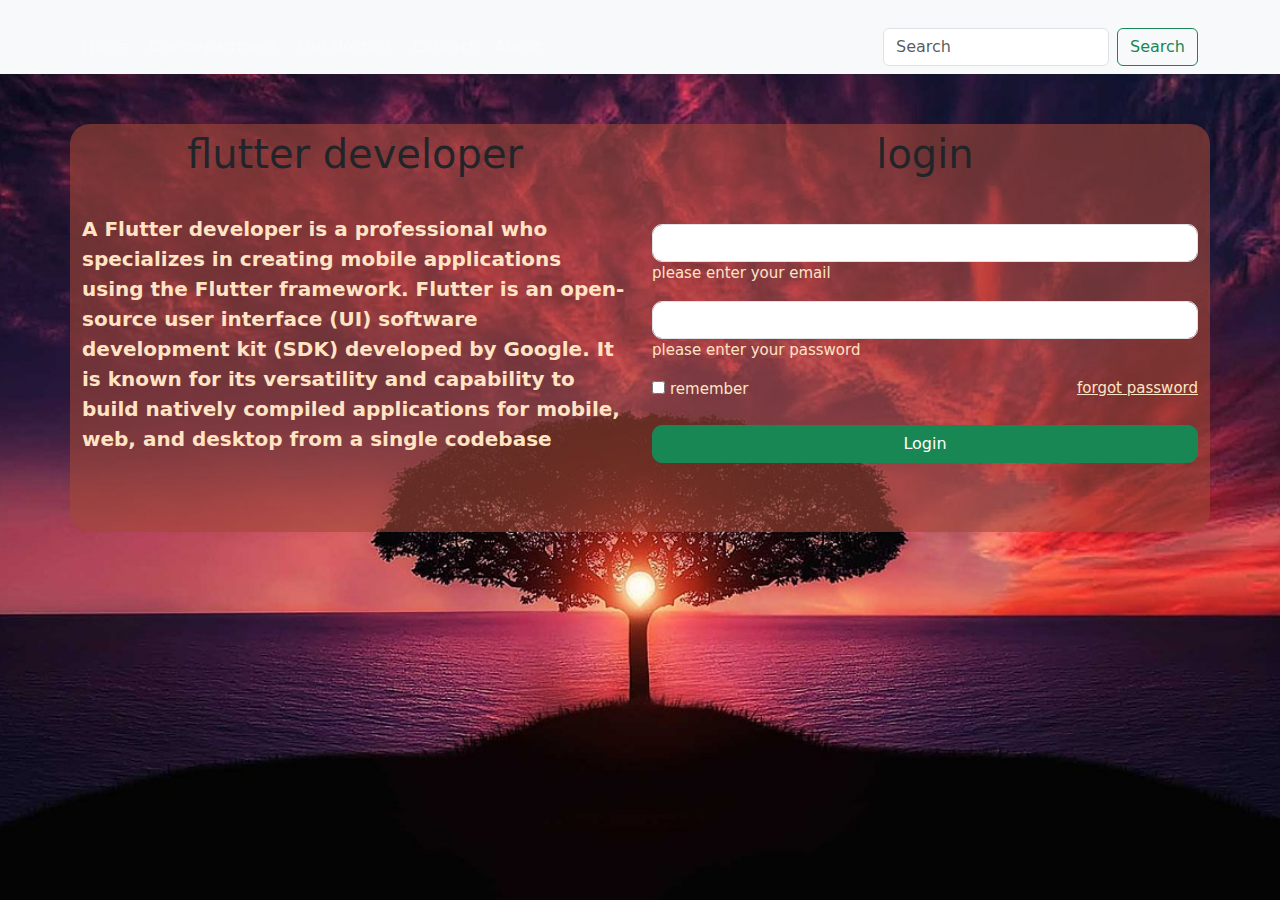
<file: index.html>
<!DOCTYPE html>
<html lang="en">
<head>
    <meta charset="UTF-8">
    <meta name="viewport" content="width=device-width, initial-scale=1.0">
    <title>login screen</title>
    <link rel="stylesheet" href="css_style.css">

    <link href="https://cdn.jsdelivr.net/npm/bootstrap@5.0.0/dist/css/bootstrap.min.css" rel="stylesheet">


    <link rel="stylesheet" href="https://cdnjs.cloudflare.com/ajax/libs/font-awesome/6.4.2/css/all.min.css" integrity="sha512-z3gLpd7yknf1YoNbCzqRKc4qyor8gaKU1qmn+CShxbuBusANI9QpRohGBreCFkKxLhei6S9CQXFEbbKuqLg0DA==" crossorigin="anonymous" referrerpolicy="no-referrer" />
</head>
<body>
  


    <nav class="navbar navbar-expand-lg bg-body-tertiary">
        <div class="container">
            <div class="texthome">  
                 <li>
                <a href=""> Home</a></li>
             <li><a href=""> Our department</a></li>
            <li><a href=""> Our doctors</a></li>
            <li><a href=""> Contact</a></li>
            <li><a href="about.html"> About</a></li>
             </div>
         
     
            <form class="d-flex" role="search" style="margin-top: 20px;">
              <input class="form-control me-2" type="search" placeholder="Search" aria-label="Search" >
              <button class="btn btn-outline-success" type="submit">Search</button>
            </form>
          </div>
        </div>
      </nav>

    <div class="container">

        <div class="row " style=" margin-top: 50px; border-radius: 20px; background-color: hsla(9, 50%, 43%, 0.6);">
            <div class="col-md-6">
                <p style="text-align: center;font-size: 40px;">flutter developer </p>
                <div class="text">
                 
                    <p style="font-weight: bold;  color: bisque;">A Flutter developer is a professional who specializes in creating mobile applications using the Flutter framework. Flutter is an open-source user interface (UI) software development kit (SDK) developed by Google. It is known for its versatility and capability to build natively compiled applications for mobile, web, and desktop from a single codebase</p>
                
                    <i class="fa-brands fa-facebook fa-spin fa-spin-reverse fa-xl" style=" color: #0058f0;"></i>
                    <i class="fa-brands fa-square-instagram fa-spin fa-spin-reverse fa-xl" style="margin-left: 10px; color: #1060ea;"></i>
                    <i class="fa-brands fa-telegram fa-spin fa-spin-reverse fa-xl" style=" margin-left: 10px; color: #0f60eb;"></i>
                   <i  class="fa-brands fa-square-whatsapp fa-spin fa-spin-reverse fa-xl" style="margin-left: 10px;  color: #0058f0;"></i> 
                </div>
            
            </div>
            <div class="col-md-6" style="display: block;">

             <form action="" >
              <p style="text-align: center;font-size: 40px; margin-bottom: 40px;">login</p>
             <input  style="border-radius: 10px;" type="email" class="form-control me-2">
             <p style="font-size: 15px;text-align: left;font-style: normal;  color: bisque;" >please enter your email</p>
             <input style="border-radius: 10px;" type="email" class="form-control me-2">
             <p style="font-size: 15px;text-align: left;font-style: normal;  color: bisque;" >please enter your password</p>
           <div style=  "display: flex; justify-content: space-between;">  <div>  <input  type="checkbox" ><label style="padding-left: 5px; font-size: 15px;text-align: left;font-style: normal;  color: bisque;"  for="">remember</label></div>
           <a style="font-size: 15px;text-align: left;font-style: normal;  color: bisque;" href="">forgot password</a>
           </div> 
<br>
           
<button style="margin-bottom: 69px; width: 100%; border-radius: 10px;" type="button" class="btn btn-success">Login</button>
           </form>
        </div>
      </div>
        
        
    </div>

   
</body>
</html>
</file>
<file: css_style.css>
body{

  background-color: rgb(250, 28, 28);
background-image: url(tree.jpg);
background-repeat: no-repeat;
background-size: cover;
background-position: center;
background-attachment: fixed;
margin: 20p;
padding: 0;
height: 100vh;

overflow: hidden;

}

ul{display: flex;}
li a{ color: rgb(253, 251, 252);
  text-decoration: none;
}
li a:active{color: brown;}
li a:hover{color: brown
  ;}

li a :visited{background-color: brown;}
li{
color: white;
padding-right: 20px;
font-size: medium;
list-style: none;

}
.form-control_me-2{
  border: 3px solid;
  margin-right: 9px; 
  color: wheat;
  border-radius: 10px;

}
.texthome{display: flex; margin-top: 20px;}

.text{
      font-style: normal;
      margin-top: 30px;
      text-align: left;
      /* border-right-style:dotted;
      border-color: rgb(243, 66, 140); */
      font-size: 20px;
}
</file>
